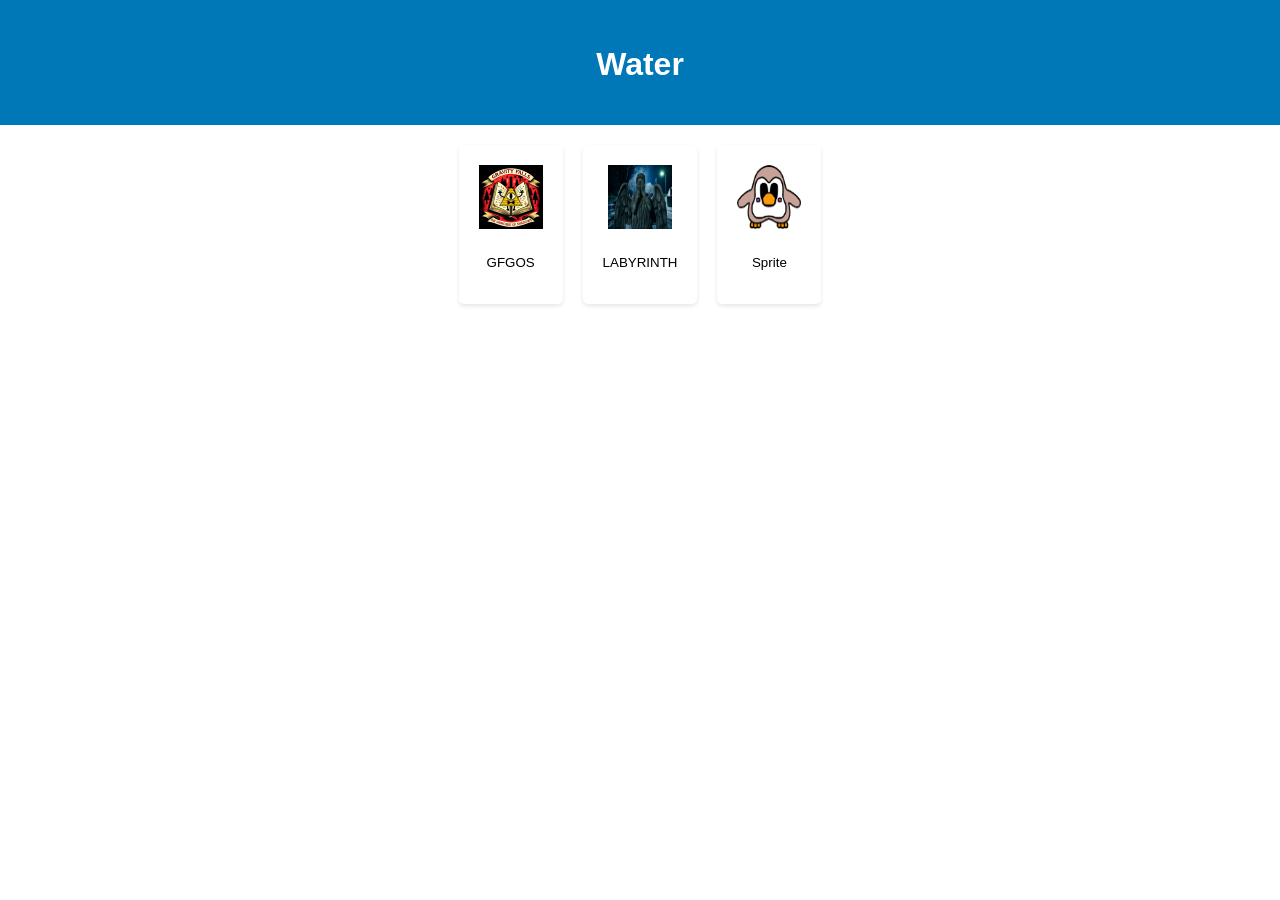
<file: water.html>
<!DOCTYPE html>
<html lang="fr">
<head>
    <meta charset="UTF-8">
    <meta name="viewport" content="width=device-width, initial-scale=1.0">
    <title>Water</title>
    <link rel="stylesheet" href="style.css">
</head>
<body>
    <header>
        <div class="banner"></div>
        <h1>Water</h1>
    </header>
    <main>
        <div class="game-container">
            <button class="game-button" onclick="openGame('GFGOS')">
                <img src="game_icon/GFGOS.jpg" alt="GFGOS">
                <p>GFGOS</p>
            </button>
            <button class="game-button" onclick="openGame2('LABYRINTH','video')">
                <img src="game_icon/we.png" alt="Jeu 2">
                <p>LABYRINTH</p>
            </button>
            <button class="game-button" onclick="openGame('sprite')">
                <img src="game_icon/sprite.png" alt="Jeu 3">
                <p>Sprite</p>
            </button>
            </div>
    </main>
    <script src="scrypt.js"></script>
</body>
</html>
</file>
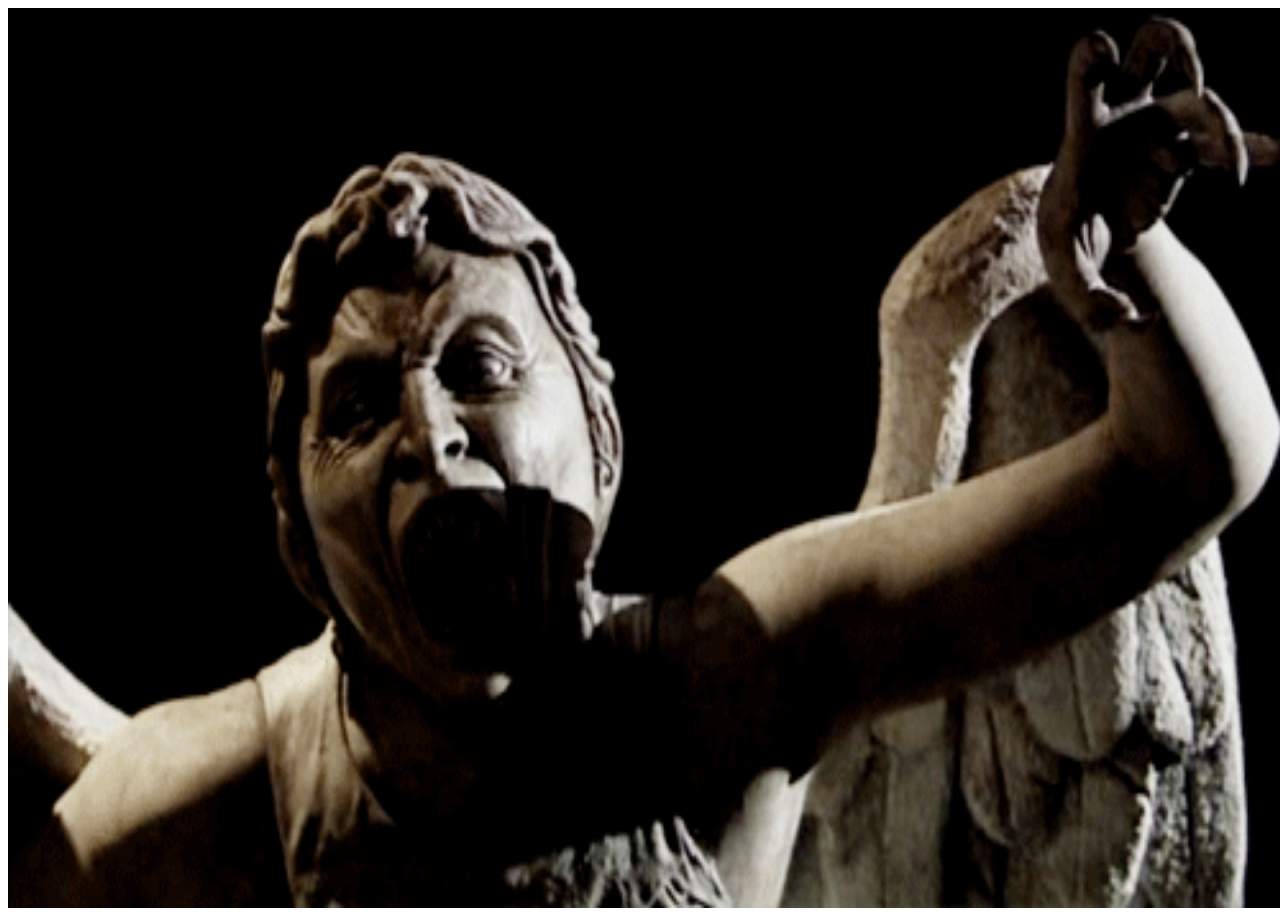
<file: games/LABYRINTH/game_over.html>
<!DOCTYPE html>
<html>
<head>
    <title>GIF remplacé par une image</title>
    <style>
        img {
            width: 100%;
            height: auto;
        }
    </style>
</head>
<body>
    <img id="myGif" src="cimgs/game_over.gif" alt="Mon GIF animé">
    <audio id="monSon" src="cimgs/game_over.mp3"></audio>
    <img id="myImage" src="cimgs/game_over.jpg" alt="Mon image statique" style="display: none;">
    <script>
        const gif = document.getElementById('myGif');
        const image = document.getElementById('myImage');
        let playCount = 0;

        gif.addEventListener('load', () => {
            // Initialisation du compteur de lectures
            playCount = 0;
        });

        gif.addEventListener('animationend', () => {
            playCount++;
            if (playCount === 3) {
                // Remplacer le GIF par l'image
                gif.style.display = 'none';
                image.style.display = 'block';
            }
        });

        // Fonction pour redimensionner le GIF
        function resizeGif() {
            gif.style.width = window.innerWidth + 'px';
            gif.style.height = window.innerHeight + 'px';
        }

        // Appeler la fonction au chargement de la page
        resizeGif();

        // Appeler la fonction à chaque redimensionnement de la fenêtre
        window.addEventListener('resize', resizeGif);

        const son = document.getElementById('monSon');
        let compteur = 0;

        function jouerSon() {
            if (compteur < 3) {
                son.playbackRate = 1.5;
                son.play();
                compteur++;
            }
        }

        son.addEventListener('ended', jouerSon);
        jouerSon(); // Pour lancer la lecture du premier son
    </script>
</body>
</html>
</file>
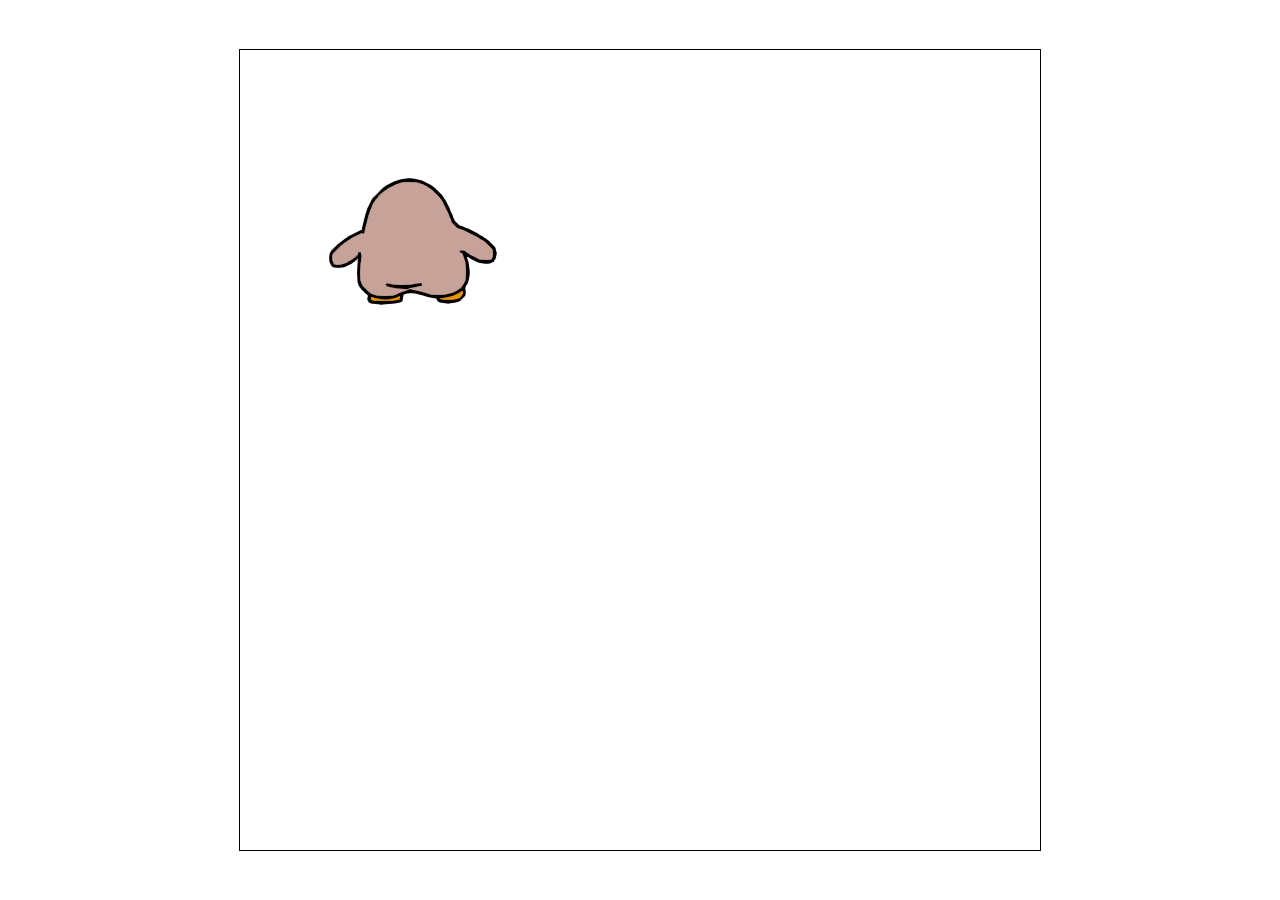
<file: games/sprite/sprite.html>
<!DOCTYPE html>
<html lang="en">
<head>
    <meta charset="UTF-8">
    <meta name="viewport" content="width=device-width, initial-scale=1.0">
    <title>Sprite Game</title>
    <link rel="stylesheet" href="styles.css">
</head>
<body>
    <canvas id="animationCanvas" width="800" height="800"></canvas>
    <audio id="myAudio" src="sprite.mp3"autoplay loop></audio>
    <script src="sprite.js"></script>
</body>
</html>
</file>
<file: style.css>
.game-button {
    background-color: #fff;
    border: none;
    border-radius: 5px;
    box-shadow: 0 2px 4px rgba(0, 0, 0, 0.1);
    padding: 20px;
    cursor: pointer;
}

.game-button img {
    width: 64px;
    height: 64px;
    margin-bottom: 10px;
}
body {
    font-family: sans-serif;
    text-align: center;
    margin: 0;
    padding: 0;
}

header {
    background-color: #0077B6;
    color: #fff;
    padding: 20px;
}

.banner {
    height: 5px;
    background-color: #0077B6;
}

.game-container {
    display: flex;
    flex-wrap: wrap;
    justify-content: center;
    gap: 20px;
    margin-top: 20px;
}
</file>
<file: games/sprite/styles.css>
body {
        margin: 0;
        padding: 0;
        display: flex;
        justify-content: center;
        align-items: center;
        height: 100vh;
        background-color: white;
    }
canvas {
    border: 1px solid #000;
    }
</file>
